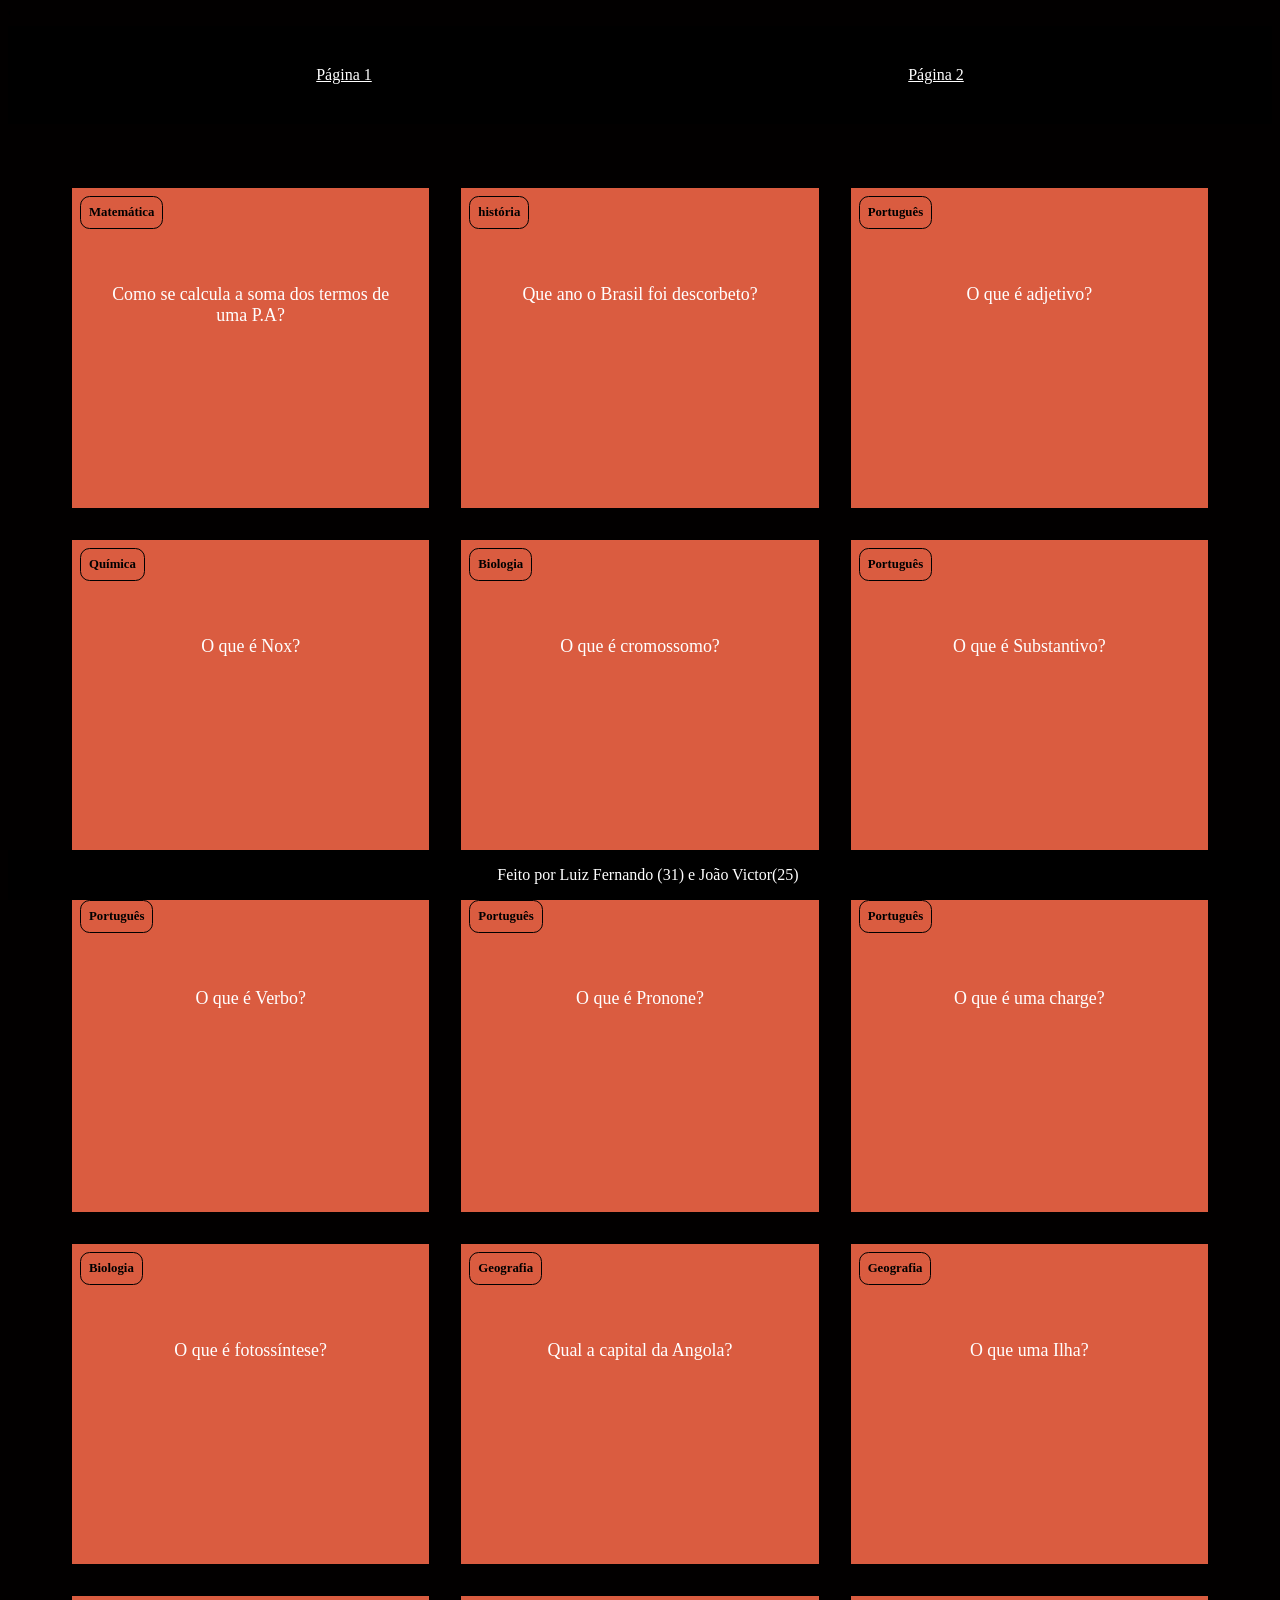
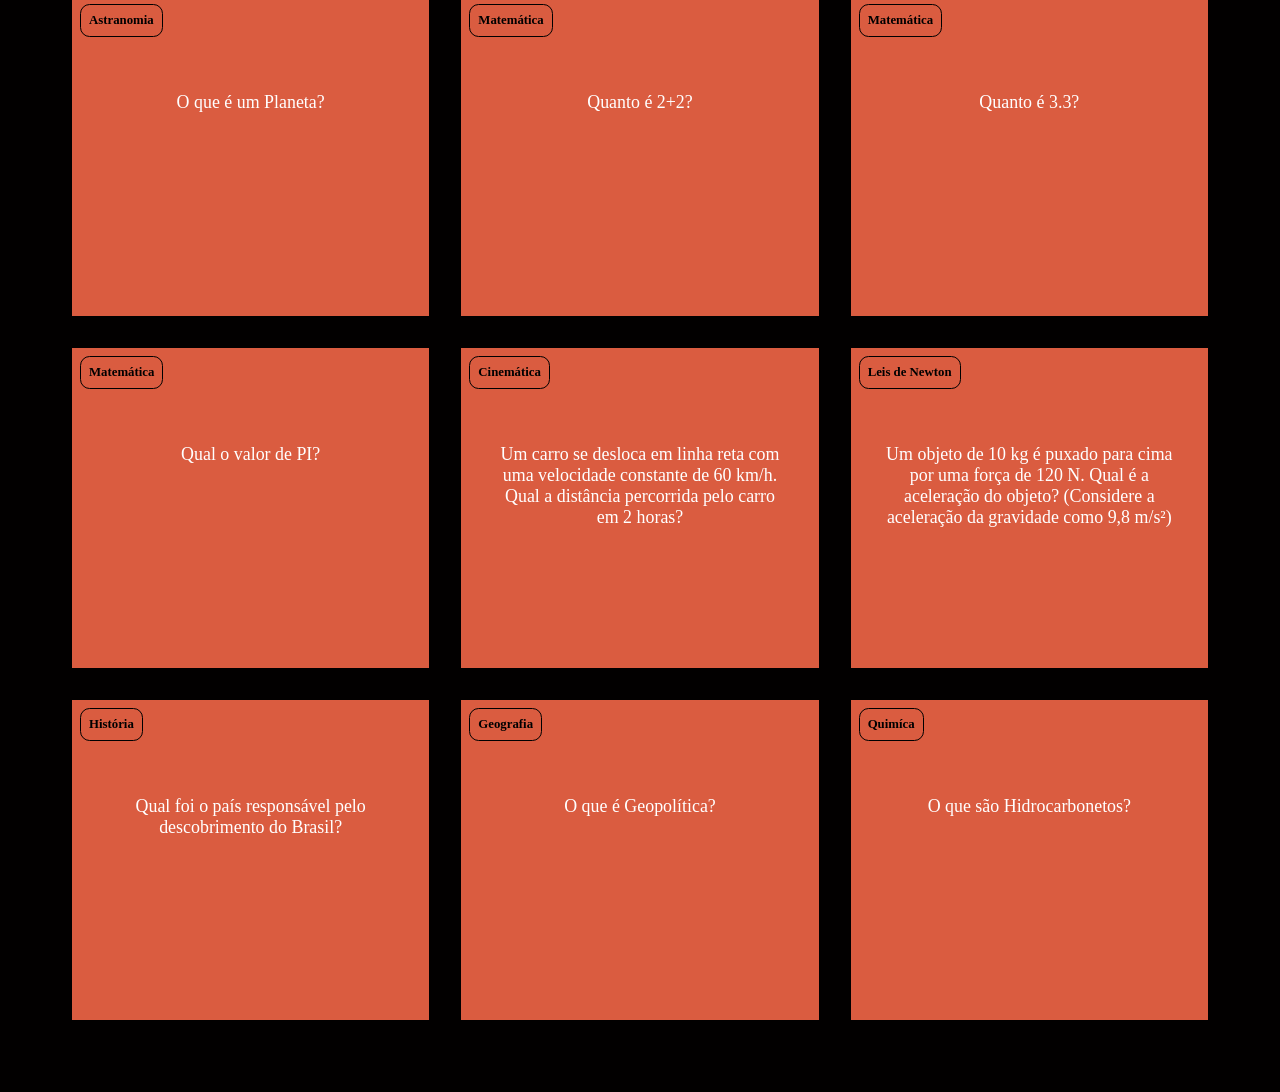
<file: index.html>
'<!DOCTYPE html>
<html lang="en">
<head>
    <meta charset="UTF-8">
    <meta name="viewport" content="width=device-width, initial-scale=1.0">
    <title>Document</title>
    <link rel="stylesheet" href="style.css">
</head>
<body>
    <header>
        <a href="index.html">Página 1</a>
        <a href="pagina2.html">Página 2</a>
        </header>
    <section id="container"> 

    </section>
    <footer>
        <p>Feito por Luiz Fernando (31) e João Victor(25)</p>
    </footer>
        <script src="main.js"></script>
        <script src="perguntas.js"></script>
</body>
</html>
</file>
<file: style.css>
:root{
    --fundo:#020000;
    --cartao-frente: #da5c40;
    --cartao-verso: #292a31;
    --destaque: #707070;
    --preto: #000000;
    --branco: #ffffff;
}
body{
    background-color: var(--fundo);     
}
footer{
    position: fixed;
    bottom: 0;
    background-color: var(--preto);
    color: var(--branco);
width: 100%;
text-align: center ;
}

header{
    background-color: var(--preto);
    padding: 40px;
    display: flex;
    justify-content: space-around;
}

header a{
    color: var(--branco);
}

#container{
display: flex;
flex-wrap: wrap;
padding: 3rem;
justify-content: space-between;
}

.cartao{
    flex-grow: 1;
    flex-basis: calc(33% - 6rem);
    height: 20rem;
    margin: 1rem;
}

.conteudo-cartao{
    background-color: var(--cartao-frente);
    text-align: center;
    height: 100%;
    transform-style: preserve-3d;
    transition: transform 300ms ease-in-out;
}

.conteudo-cartao h3{
    color: var(--preto);
    border: 1px solid var(--preto);
    text-align: left;
    position: absolute;
    padding: 0.5rem;
    margin: 0.5rem;
    border-radius:0.6rem;
    font-size: 1vw;
}

.conteudo-cartao p{
    margin-top: 4rem;
    font-size: 1.4vw;
    padding: 2rem;
}

.pergunta-cartao{
color: var(--branco);
font-weight: 500;
}

.resposta-cartao{
    color: var(--branco);
    font-weight: 700;
    transform: rotateY(180deg);
}
.cartao.active .conteudo-cartao{
    transform: rotateY(180deg);
}
.pergunta-cartao, .resposta-cartao{
    backface-visibility: hidden;
    position: absolute;
    height: 100%;
    width: 100%;
}
</file>
